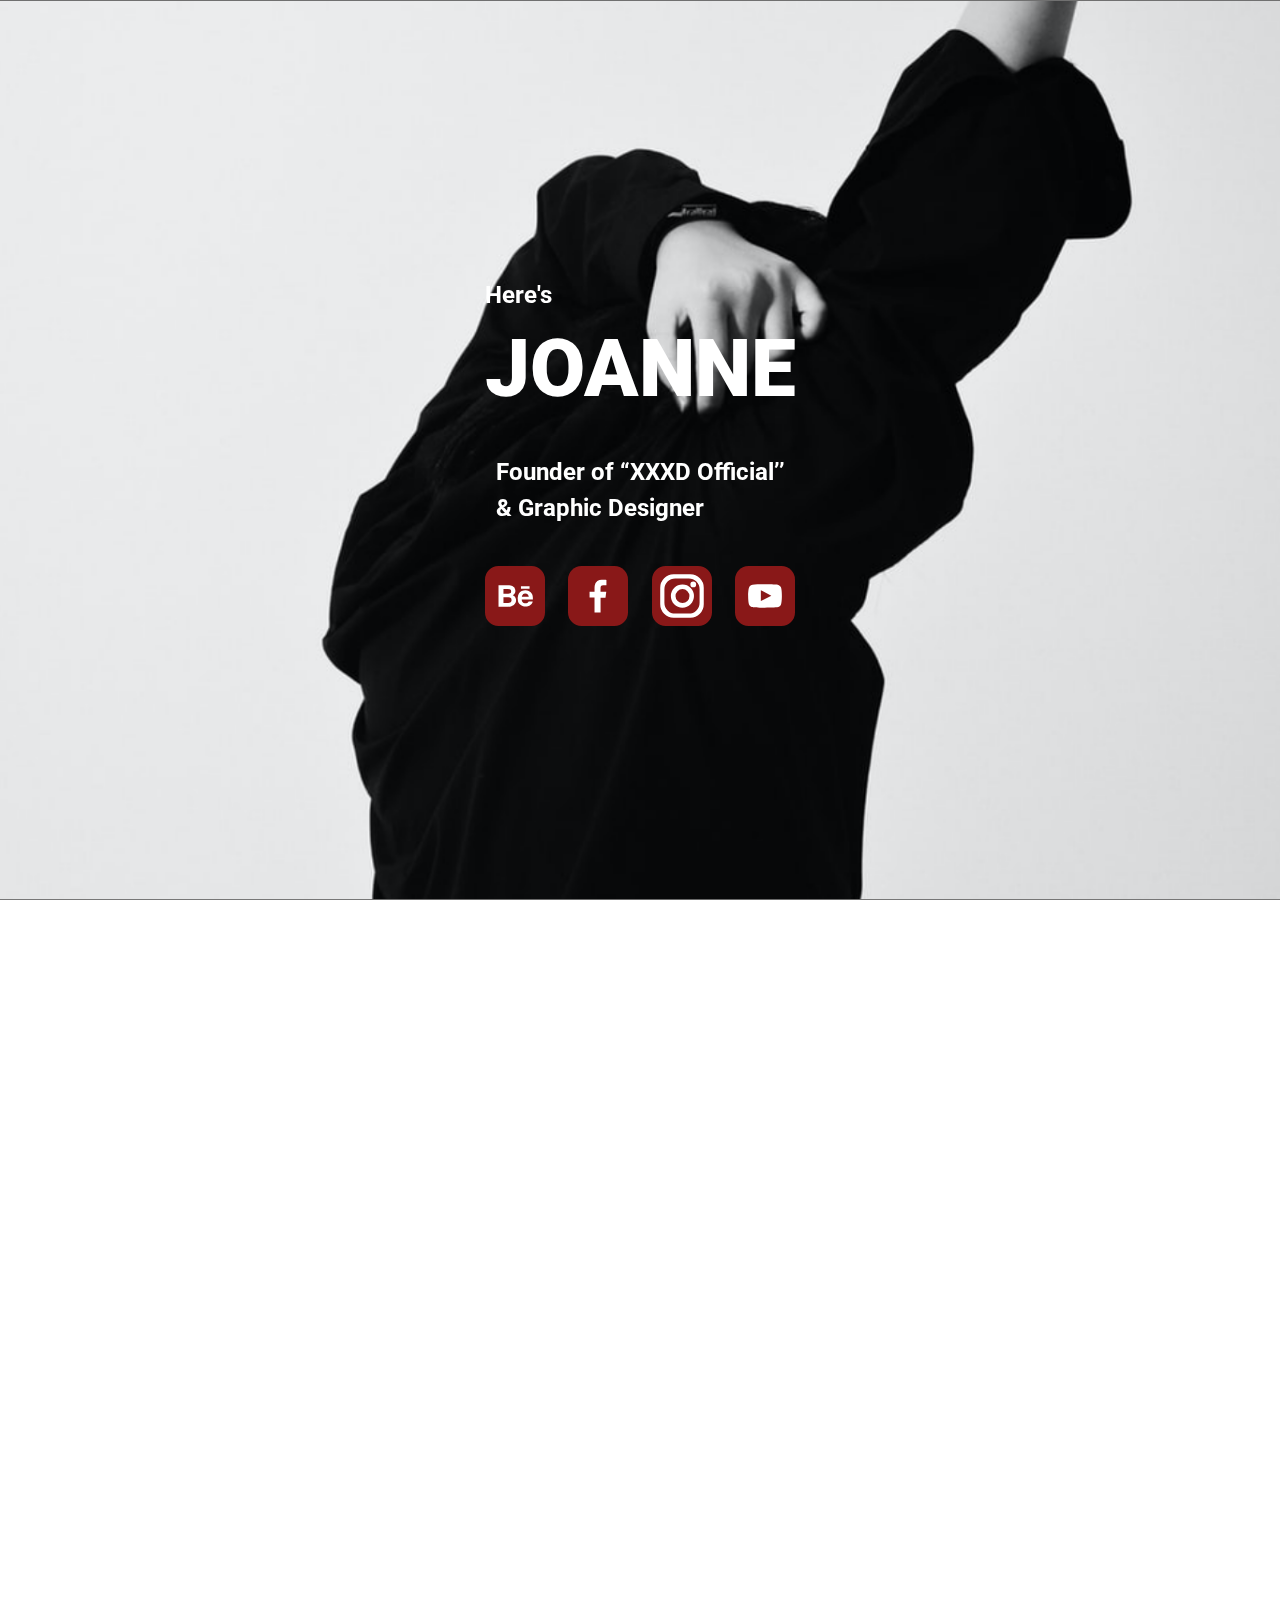
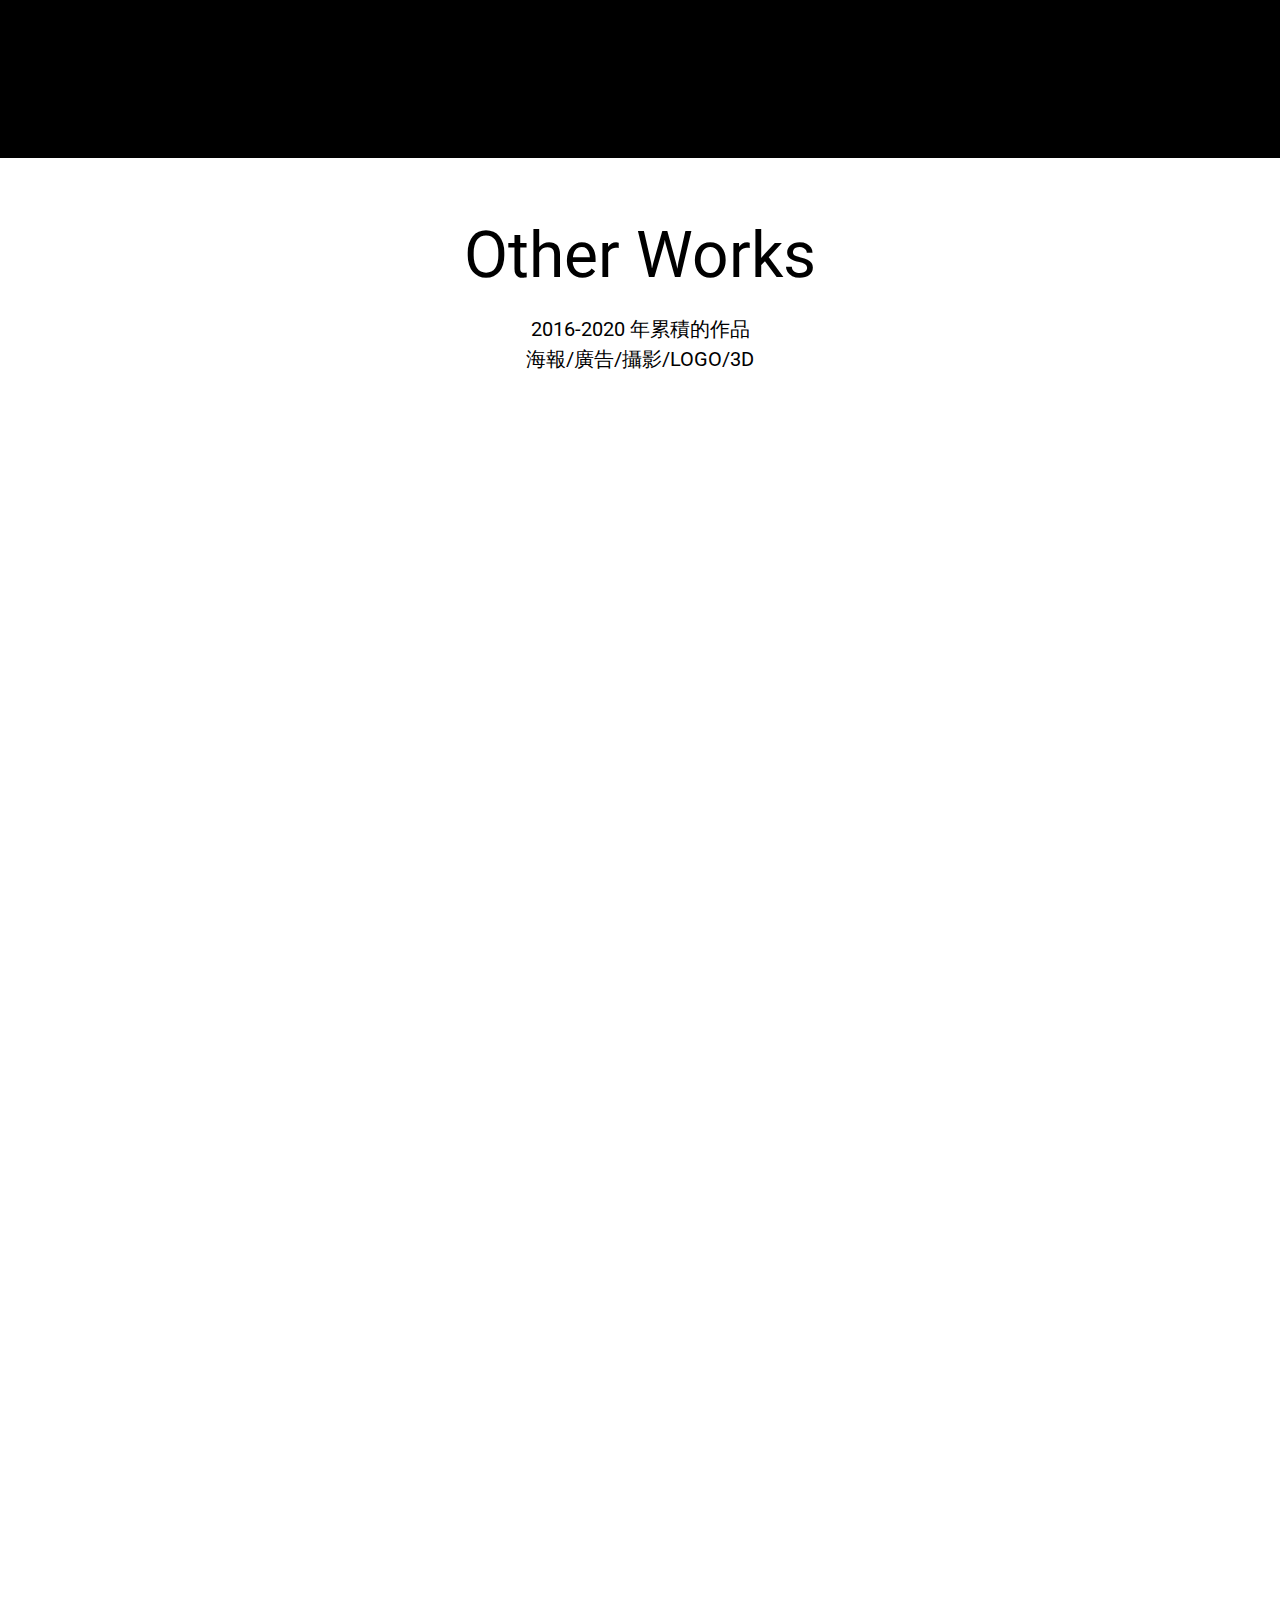
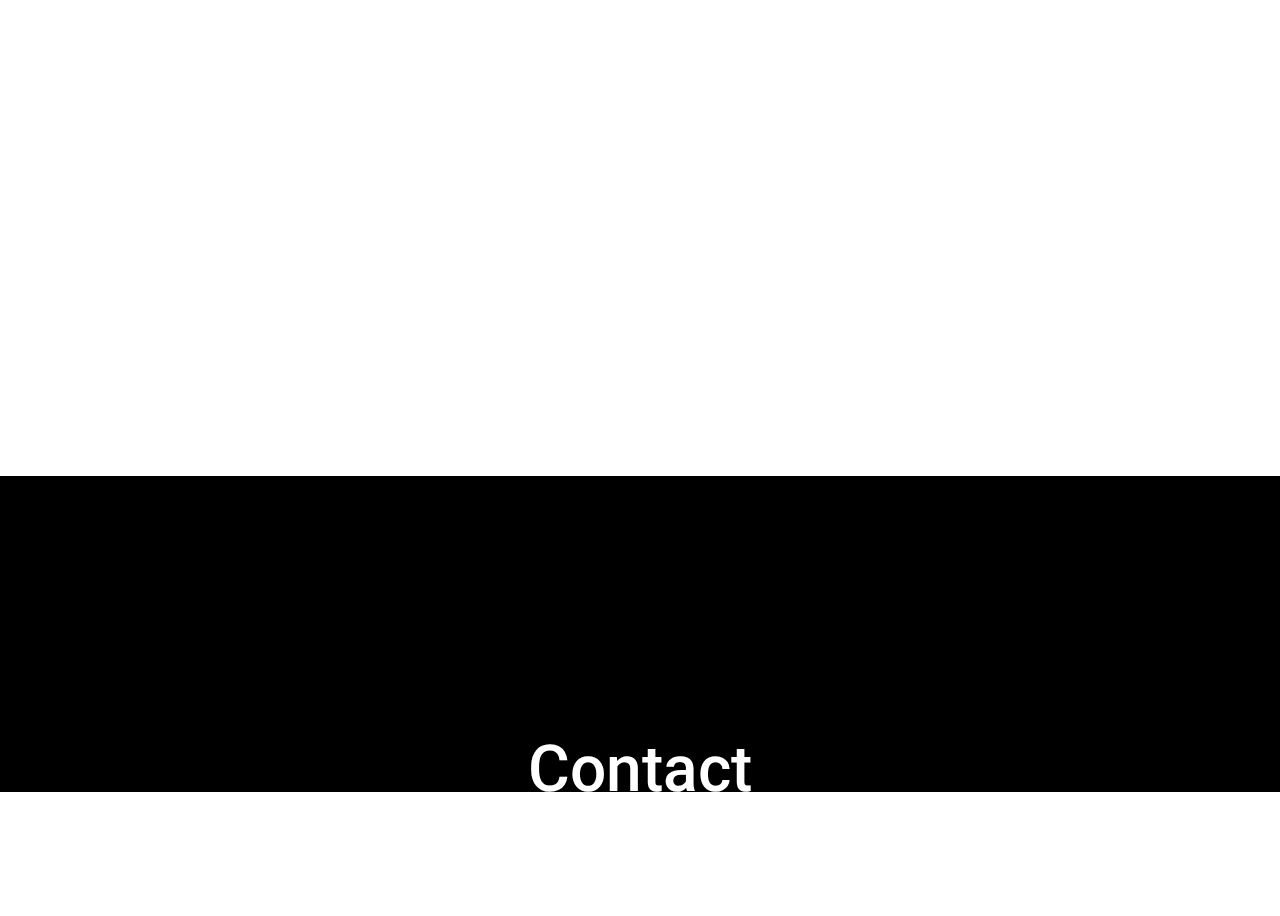
<file: index.html>
<!DOCTYPE html>
<html lang="en">

<head>
    <meta charset="UTF-8">
    <meta name="viewport" content="width=device-width, initial-scale=1.0">
    <meta http-equiv="X-UA-Compatible" content="ie=edge">
    <title>W2-個人網頁</title>
	<link href="https://unpkg.com/aos@2.3.1/dist/aos.css" rel="stylesheet">
    <link rel="stylesheet" href="./assets/style/all.css">
</head>

<body>

    <header data-aos="fade-in" data-aos-duration="800" class="header d-flex f-jcc f-aic mb-14">
		<div class="container d-flex f-aic">
			<p class="subtitle bold">Here's</p>
			<h1 class="black mb-8">JOANNE</h1>
			<p class="bold mb-10">Founder of “XXXD Official’’<br> & Graphic Designer</p>
			<ul class="d-flex f-jcsb">
				<li><a href="#"><img src="./assets/images/behance.svg" alt="behance"></a></li>
				<li><a href="#"><img src="./assets/images/facebook.svg" alt="facebook"></a></li>
				<li><a href="#"><img src="./assets/images/instagram.svg" alt="instagram"></a></li>
				<li><a href="#"><img src="./assets/images/youtube.svg" alt="youtube"></a></li>
			</ul>
		</div>
    </header> 


    
<main>
    
    <section data-aos="zoom-in-up" data-aos-duration="800" class="about mb-14">
        <div class="container d-flex f-aic">
            <h2 class="title mb-10">About</h2>
            <img class="mb-5" src="./assets/images/photo.png" alt="photo">
            <p class="bold mb-1">Joanne Chen</p>
            <p class="bold mb-2">1997/10/10</p>
            <p class="degree bold mb-6">National Hex School Normal University <br> Department of Visual  Design</p>
            <ul class="bold ">
                <li class="mb-7"><div class="circle me-4"></div>Founder of ‘’XXXD Official’’</li>
                <li class="mb-7"><div class="circle me-4"></div>Graphic Designer</li>
                <li><div class="circle me-4"></div>Graphic Intern of Hex School</li>
            </ul>
        </div>    
    </section>
    
    <section class="brand mb-14">
        <div data-aos="zoom-out" data-aos-duration="800" class="container">
            <h2 class="title mb-3">My Brand ‘’XXXD’’</h2>
            <p class="brand-subtitle mb-8">Just Keep XXXD Everyday</p>
            <p class="brand-content mb-17">2020 年創立的個人服飾品牌 <br> 引領叛逆少年開啟與社會對話的窗口 <br> 主打概念潮流T-Shirt</p>
            <ul class="d-flex f-jcsb">
                <li class="brand-img1 mb-10"><img src="./assets/images/brand_img1.png" alt="brand_img1"></li>
                <li><img src="./assets/images/brand_img2.png" alt="brand_img2"></li>
                <li><img src="./assets/images/brand_img3.png" alt="brand_img3"></li>
            </ul>
        </div>
    </section>

    <section class="otherWorks mb-24">
        <div class="container">
            <h2 class="title mb-4">Other Works</h2>
            <p class="otherWorks-subtitle mb-14">2016-2020 年累積的作品 <br> 海報/廣告/攝影/LOGO/3D</p>
            <ul class="d-flex f-jcsb">
                <li data-aos="fade-down-right" data-aos-duration="800"><img class="mb-4" src="./assets/images/work_img1.png" alt="work_img1"><p>海報設計/2017</p></li>
                <li data-aos="fade-down" data-aos-duration="800"><img class="mb-4" src="./assets/images/work_img2.png" alt="work_img2"><p>海報設計/2018</p></li>
                <li data-aos="fade-down-left" data-aos-duration="800"><img class="mb-4" src="./assets/images/work_img3.png" alt="work_img3"><p>海報設計/2018</p></li>
                <li data-aos="fade-right" data-aos-duration="800"><img class="mb-4" src="./assets/images/work_img4.png" alt="work_img4"><p>概念攝影/2018</p></li>
                <li data-aos="fade-left" data-aos-duration="800"><img class="mb-4" src="./assets/images/work_img5.png" alt="work_img5"><p>概念攝影/2018</p></li>
                <li data-aos="fade-up-right" data-aos-duration="800"><img class="mb-4" src="./assets/images/work_img6.png" alt="work_img6"><p>sasa 酒標設計/2019</p></li>
                <li data-aos="fade-up" data-aos-duration="800"><img class="mb-4" src="./assets/images/work_img7.png" alt="work_img7"><p>攝影創作/2018</p></li>
                <li data-aos="fade-up-left" data-aos-duration="800"><img class="mb-4" src="./assets/images/work_img8.png" alt="work_img8"><p>官網設計/2020</p></li>
            </ul>
        </div>
    </section>

</main> 


    <footer class="footer">
		<div data-aos="slide-up" data-aos-duration="800">
			<h2 class="title medium mb-4">Contact</h3>
			<a class="medium mb-4" href="mailto:xxxd@hexschool.com">Mail：xxxd@hexschool.com</a>
			<a class="medium" href="tel:0910123456">Phone Number：0910123456</a>
		</div>
    </footer>

	<script src="https://unpkg.com/aos@2.3.1/dist/aos.js"></script>
    <script src="./assets/js/vendors.js"></script>
    <script src="./assets/js/all.js"></script>
</body>

</html>
</file>
<file: assets/style/all.css>
@charset "UTF-8";
/* http://meyerweb.com/eric/tools/css/reset/ 
   v2.0 | 20110126
   License: none (public domain)
*/
@import url("https://fonts.googleapis.com/css2?family=Roboto:ital,wght@1,500;1,700;1,900&display=swap");
html, body, div, span, applet, object, iframe,
h1, h2, h3, h4, h5, h6, p, blockquote, pre,
a, abbr, acronym, address, big, cite, code,
del, dfn, em, img, ins, kbd, q, s, samp,
small, strike, strong, sub, sup, tt, var,
b, u, i, center,
dl, dt, dd, ol, ul, li,
fieldset, form, label, legend,
table, caption, tbody, tfoot, thead, tr, th, td,
article, aside, canvas, details, embed,
figure, figcaption, footer, header, hgroup,
menu, nav, output, ruby, section, summary,
time, mark, audio, video {
  margin: 0;
  padding: 0;
  border: 0;
  font-size: 100%;
  font: inherit;
  vertical-align: baseline; }

/* HTML5 display-role reset for older browsers */
article, aside, details, figcaption, figure,
footer, header, hgroup, menu, nav, section {
  display: block; }

body {
  line-height: 1; }

ol, ul {
  list-style: none; }

blockquote, q {
  quotes: none; }

blockquote:before, blockquote:after,
q:before, q:after {
  content: '';
  content: none; }

table {
  border-collapse: collapse;
  border-spacing: 0; }

/*css reset over*/
.mb-1 {
  margin-bottom: 4px; }

.mb-2 {
  margin-bottom: 8px; }

.mb-3 {
  margin-bottom: 12px; }

.mb-4 {
  margin-bottom: 16px; }

.mb-5 {
  margin-bottom: 20px; }

.mb-6 {
  margin-bottom: 24px; }

.mb-7 {
  margin-bottom: 28px; }

.mb-8 {
  margin-bottom: 32px; }

.mb-9 {
  margin-bottom: 36px; }

.mb-10 {
  margin-bottom: 40px; }

.mb-14 {
  margin-bottom: 56px; }

.mb-16 {
  margin-bottom: 64px; }

.mb-17 {
  margin-bottom: 68px; }

.mb-20 {
  margin-bottom: 80px; }

.mb-24 {
  margin-bottom: 96px; }

.me-1 {
  margin-right: 4px; }

.me-2 {
  margin-right: 8px; }

.me-4 {
  margin-right: 16px; }

.me-6 {
  margin-right: 24px; }

.d-flex {
  display: -webkit-box;
  display: -ms-flexbox;
  display: flex; }

.f-jcsb {
  -webkit-box-pack: justify;
      -ms-flex-pack: justify;
          justify-content: space-between; }

.f-jcsa {
  -ms-flex-pack: distribute;
      justify-content: space-around; }

.f-jcse {
  -webkit-box-pack: space-evenly;
      -ms-flex-pack: space-evenly;
          justify-content: space-evenly; }

.f-jcc {
  -webkit-box-pack: center;
      -ms-flex-pack: center;
          justify-content: center; }

.f-jcfe {
  -webkit-box-pack: end;
      -ms-flex-pack: end;
          justify-content: flex-end; }

.f-aic {
  -webkit-box-align: center;
      -ms-flex-align: center;
          align-items: center; }

.f-wrp {
  -ms-flex-wrap: wrap;
      flex-wrap: wrap; }

.medium {
  font-weight: 500; }

.bold {
  font-weight: 700; }

.black {
  font-weight: 900; }

*, *::before, *::after {
  -webkit-box-sizing: border-box;
          box-sizing: border-box; }

a {
  text-decoration: none;
  display: block;
  color: #fff; }

img {
  display: block;
  max-width: 100%;
  height: auto; }

body {
  font-family: "Roboto", "PingFang TC", "SF Pro Text", "Microsoft JhengHei", "微軟正黑體", sans-serif;
  line-height: 1.5;
  color: #000; }

.container {
  max-width: 1200px;
  margin: 0 auto; }

header {
  background-image: url(../images/banner.png);
  background-size: cover;
  background-position: center center;
  height: 100vh;
  color: #fff; }
  header .container {
    -webkit-box-orient: vertical;
    -webkit-box-direction: normal;
        -ms-flex-direction: column;
            flex-direction: column; }
  header p {
    font-size: 24px; }
  header h1 {
    font-size: 80px;
    line-height: 106px; }
  header ul {
    width: 100%; }
  header a:hover {
    -webkit-transition: 0.3s;
    -o-transition: 0.3s;
    transition: 0.3s;
    opacity: 0.3; }

.subtitle {
  font-size: 24px;
  line-height: 42px;
  -ms-flex-item-align: start;
      align-self: flex-start; }

footer {
  background: #000;
  color: #fff;
  text-align: center;
  padding: 64px 0; }
  footer a {
    font-size: 24px; }
    footer a:hover {
      -webkit-transition: 0.3s;
      -o-transition: 0.3s;
      transition: 0.3s;
      opacity: 0.3; }

.title {
  font-size: 64px;
  line-height: 84px; }

.about {
  text-align: center;
  font-size: 24px;
  line-height: 42px; }
  .about .container {
    -webkit-box-orient: vertical;
    -webkit-box-direction: normal;
        -ms-flex-direction: column;
            flex-direction: column; }
  .about .degree {
    line-height: 36px; }
  .about ul {
    width: 384px;
    padding-top: calc(28px - 1px);
    border-top: 1px solid #000; }
  .about .circle {
    width: 22px;
    height: 22px;
    background: #891818;
    border-radius: 50%;
    display: inline-block;
    vertical-align: middle; }

.brand {
  background: #000;
  color: #fff;
  text-align: center;
  padding: 56px 0 160px; }
  .brand-subtitle {
    font-size: 24px;
    line-height: 42px; }
  .brand-content {
    font-size: 20px; }
  .brand ul {
    -ms-flex-wrap: wrap;
        flex-wrap: wrap; }
  .brand-img1 {
    margin-left: auto;
    margin-right: auto; }

.otherWorks {
  text-align: center; }
  .otherWorks p {
    font-size: 20px;
    line-height: 42px; }
  .otherWorks ul {
    -ms-flex-wrap: wrap;
        flex-wrap: wrap; }
    .otherWorks ul li {
      margin-bottom: 48px; }

.otherWorks .otherWorks-subtitle {
  line-height: 1.5; }

/*# sourceMappingURL=all.css.map */
</file>
